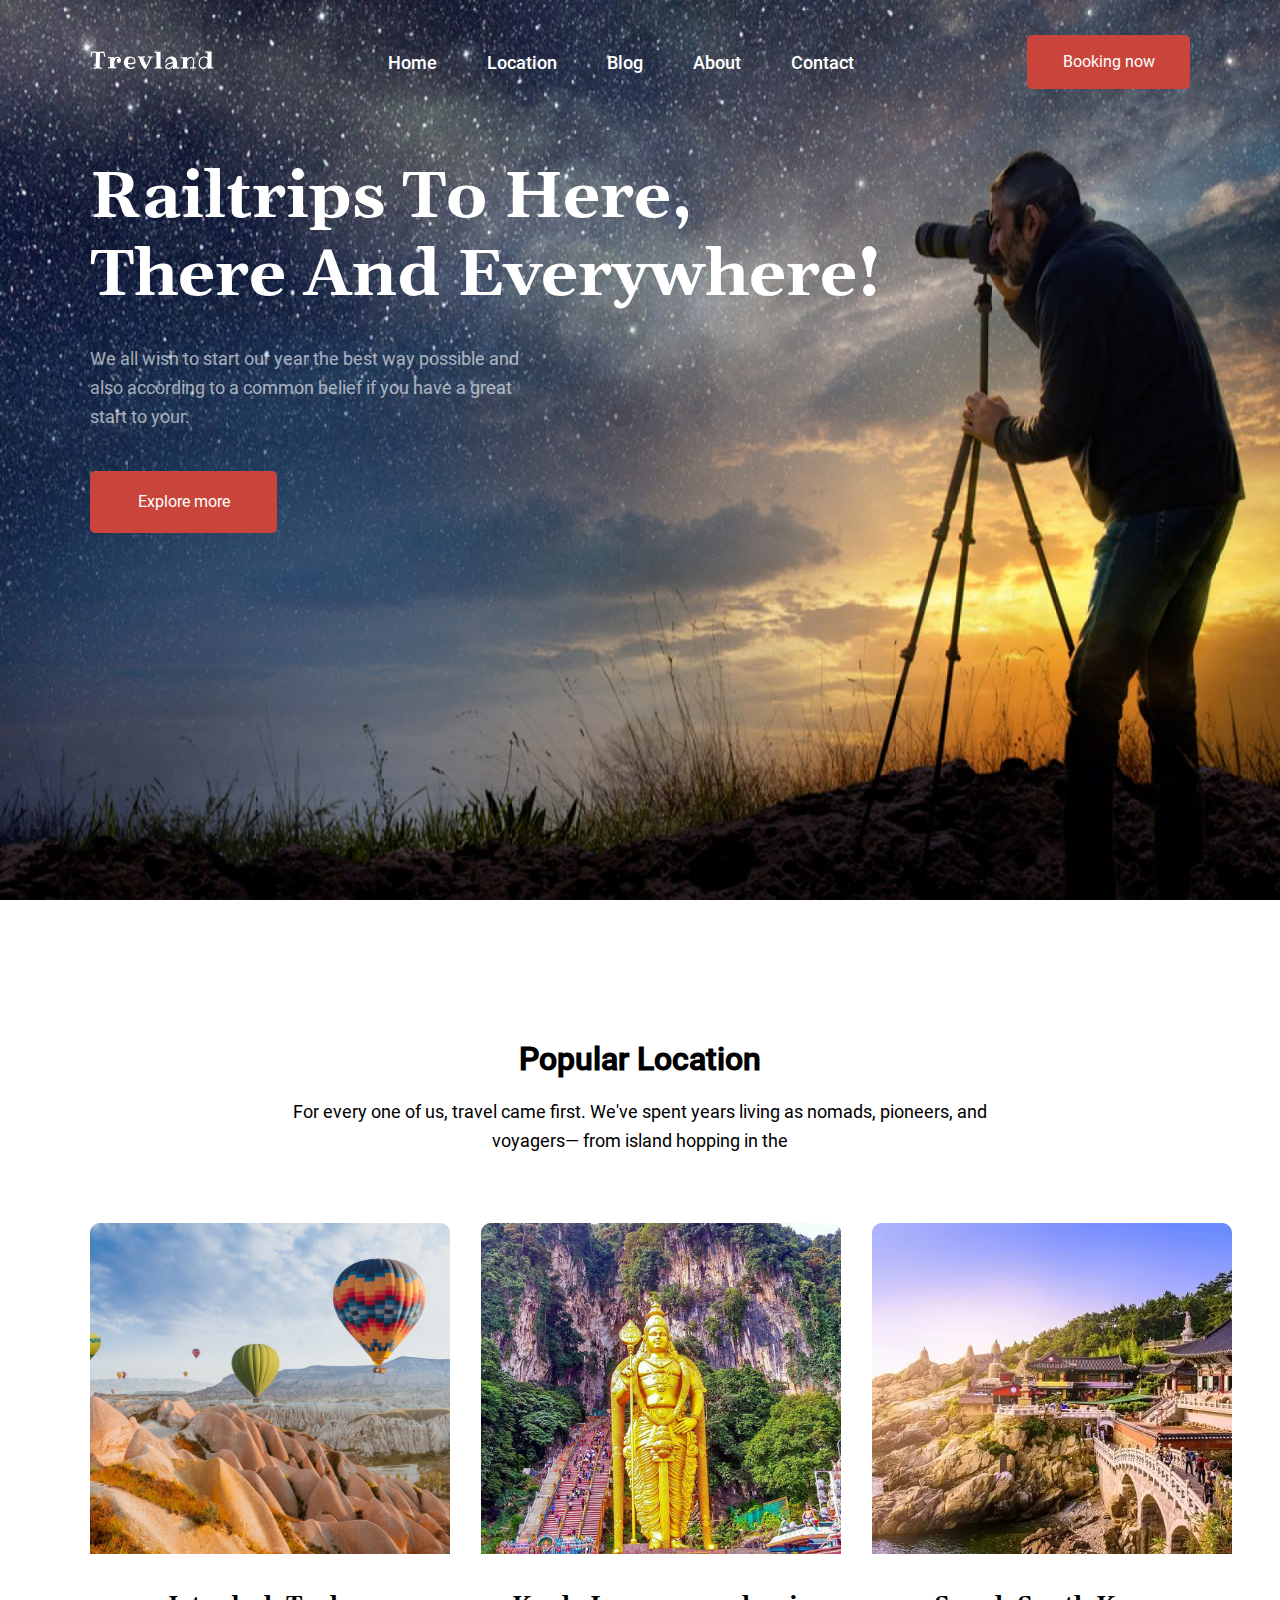
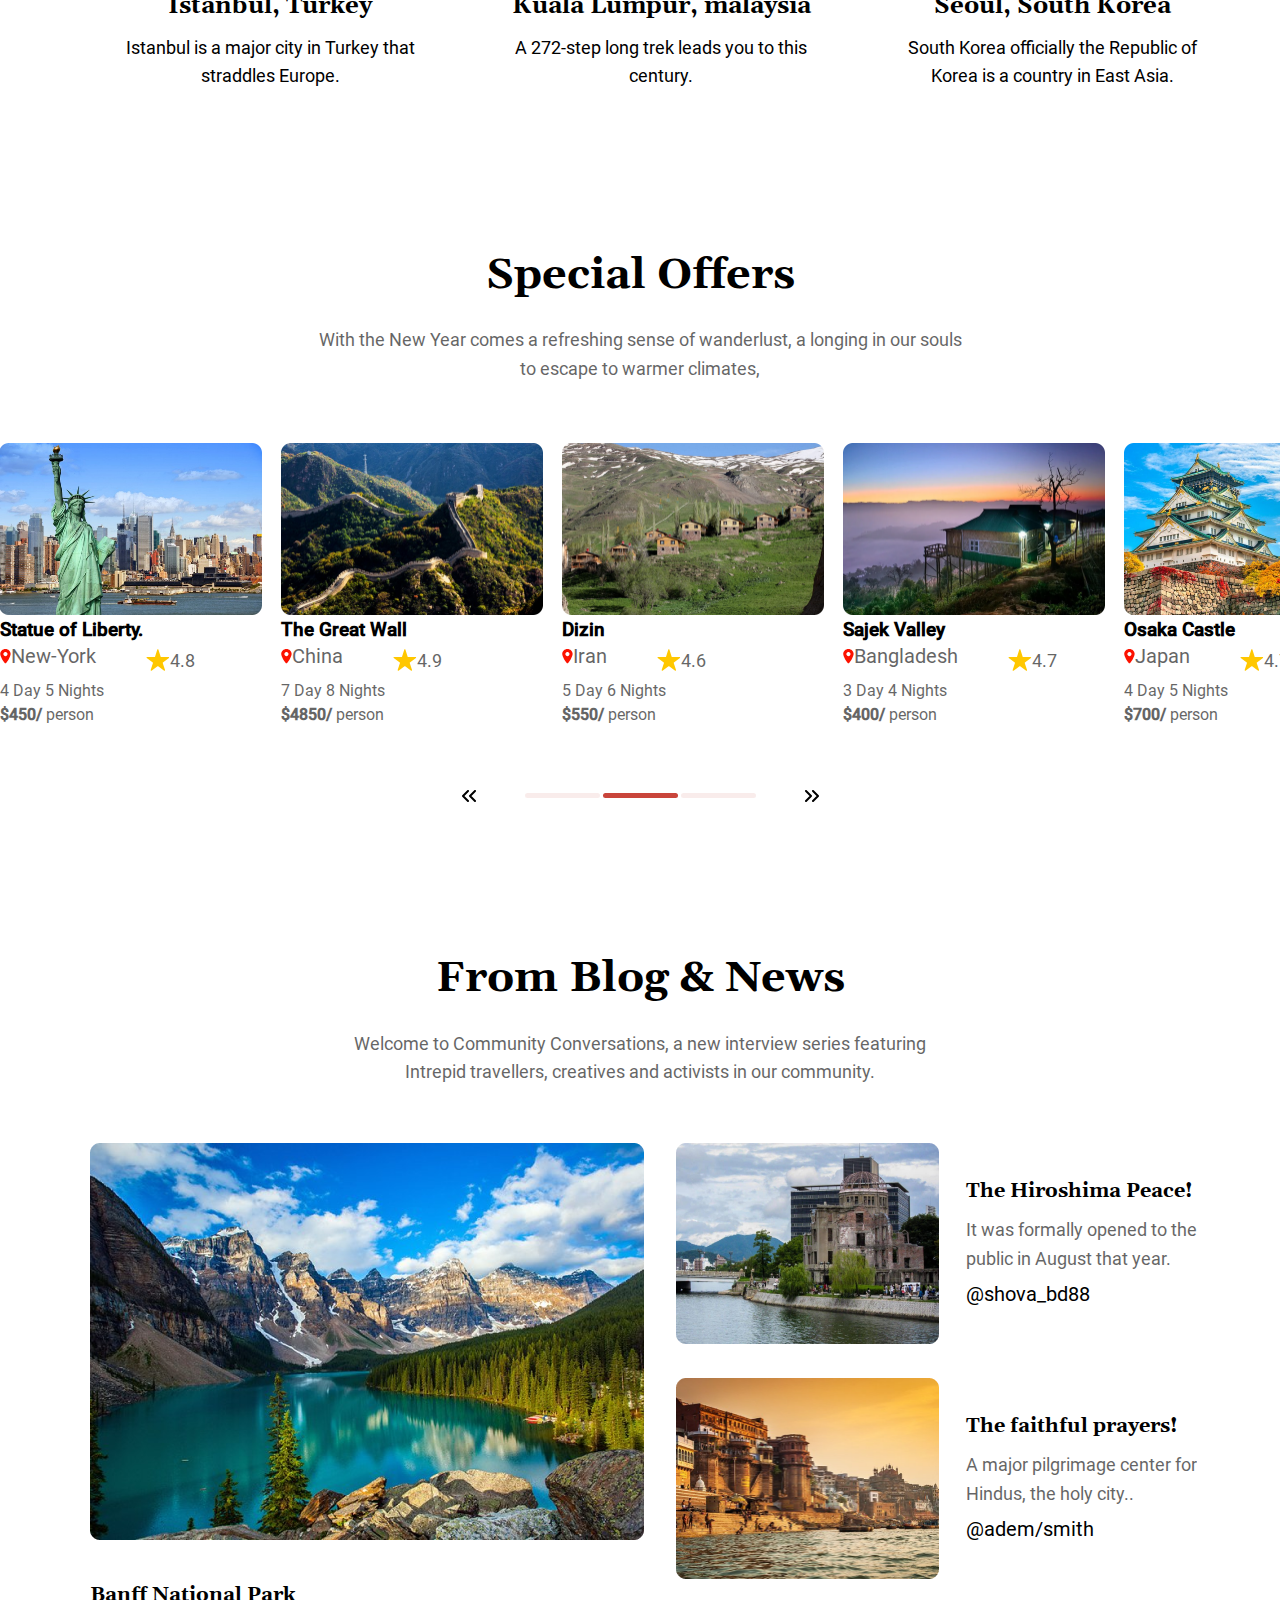
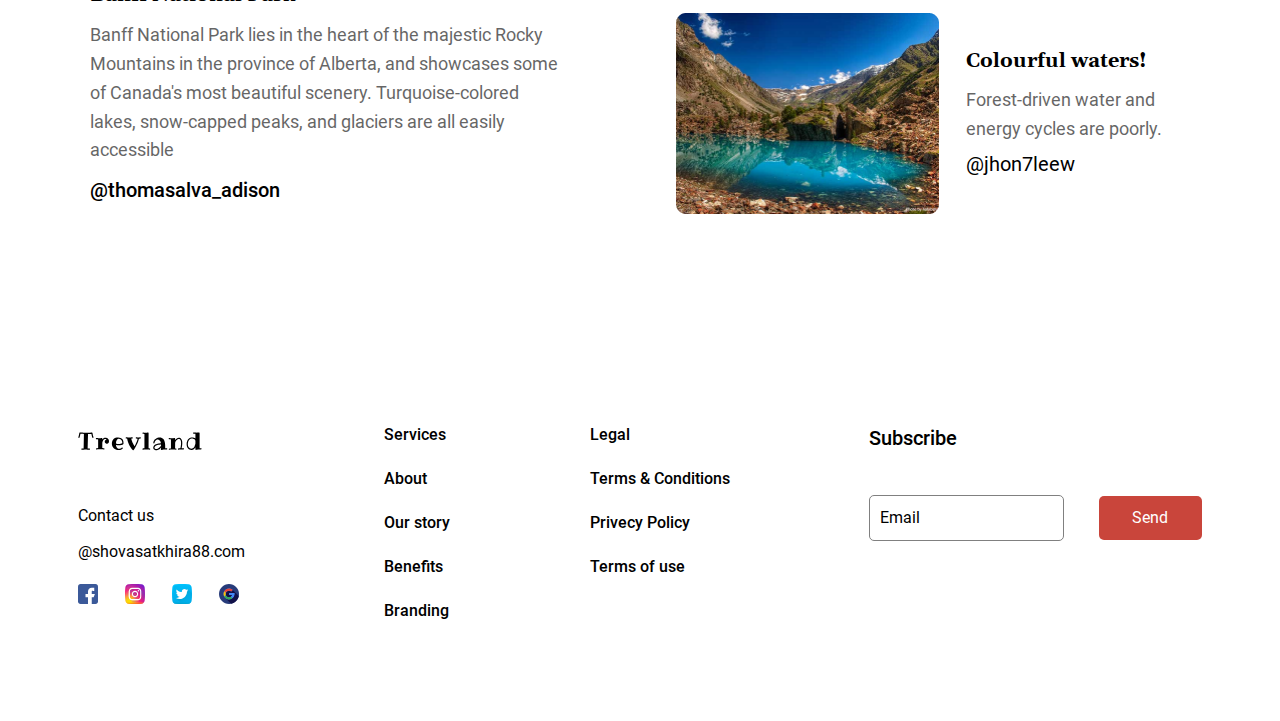
<file: index.html>
<!DOCTYPE html>
<html lang="en">
<head>
    <meta charset="UTF-8">
    <meta name="viewport" content="width=device-width, initial-scale=1.0">
    <link rel="stylesheet" href="./style/page-sytle.css">
    <link rel="stylesheet" href="hclttps://cdnjs.cloudflare.com/ajax/libs/font-awesome/6.5.2/css/all.min.css" integrity="sha512-SnH5WK+bZxgPHs44uWIX+LLJAJ9/2PkPKZ5QiAj6Ta86w+fsb2TkcmfRyVX3pBnMFcV7oQPJkl9QevSCWr3W6A==" crossorigin="anonymous" referrerpolicy="no-referrer" />
    <title>Trevland</title>
</head>
<body>
    <header class="site-header">
            <div class="container">
                <div class="header-top">
                    <a href="/">
                        <img src="./images/Trevland.svg" alt="site logo" width="124" height="36">
                    </a>
                    <nav class="header-novbar">
                        <ul class="nav-list">
                            <li class="nav-item">
                                <a class="nav-link" href="#">Home</a>
                            </li>
                            <li class="nav-item">
                                <a class="nav-link" href="#">Location</a>
                            </li>
                            <li class="nav-item">
                                <a class="nav-link" href="#">Blog</a>
                            </li>
                            <li class="nav-item">
                                <a class="nav-link" href="#">About</a>
                            </li>
                            <li class="nav-item">
                                <a class="nav-link" href="#">Contact</a>
                            </li>
                        </ul>
                    </nav>
                    <button class="header-booking_btb">
                        Booking now
                    </button>
                </div>
                <div class="header-content_wrapper">
                    <h1 class="content-title">
                        Railtrips To Here, There And Everywhere!
                    </h1>
                    <div class="header-content_text-wrapper">
                        <p class="content-text">
                            We all wish to start our year the best way possible and 
                            also according to a common belief if you have a great start to your.
                        </p>
                    </div>
                    <button class="content-more_btm">
                        Explore more
                    </button>
                </div>
            </div>
    </header>
    <main class="site-main">
        <section class="hero-section">
            <div class="container">
                <div class="section-content_wrapper">
                    <div class="hero-section_title">
                        <h1 class="section-title">
                            Popular Location
                        </h1>
                    </div>
                    <div class="hero-section_text">
                        <p class="section-text">
                             For every one of us, travel came first. We've spent years living as nomads, pioneers, 
                             and voyagers— from island hopping in the 
                        </p>
                    </div>
                </div>
              <div class="img">
                <div class="section-img">
                    <img src="./images/turkey.svg" alt="turkey" width="360" height="331">
                   <div class="section-img_text">
                    <div class="img-title">
                        <h1 class="title-img">
                            Istanbul, Turkey
                        </h1>
                    </div>
                    <div class="img-text">
                        <p class="text-img">
                            Istanbul is a major city in Turkey that
                             straddles Europe.                     
                        </p>
                    </div>
                   </div>
                </div>
                
                <div class="section-img">
                    <img src="./images/malaysia.svg" alt="malaysia" width="360" height="331">
                    <div class="section-img_text">
                        <div class="img-title">
                            <h1 class="title-img">
                                Kuala Lumpur, malaysia
                            </h1>
                        </div>
                        <div class="img-text">
                            <p class="text-img">
                                A 272-step long trek leads you to this century.                  
                            </p>
                        </div>
                    </div>
                </div>
                
                
                <div class="section-img">
                    <img src="./images/korea.svg" alt="malaysia" width="360" height="331">
                    <div class="section-img_text">
                        <div class="img-title">
                            <h1 class="title-img">
                                Seoul, South Korea
                            </h1>
                        </div>
                        <div class="img-text">
                            <p class="text-img">
                                South Korea officially the Republic of Korea is a country in East Asia.                  
                            </p>
                        </div>
                    </div>
                </div>
            </div>
              
            </div>
        </section>
        <section class="offers-section">
          <div class="container">
                <div class="offers-content-wrapper">
                            <h2 class="offers-title">
                                Special Offers
                            </h2>
                            <p class="offers-text">
                                With the New Year comes a refreshing sense of wanderlust, a longing in our souls
                                 to escape to warmer climates, 
                            </p>
                </div>
          </div>
          <ul class="offers-list">
                    <li class="offers-item">
                            <img src="./images/new-york.png" alt=" new york" width="262" height="172">
                            <h3 class="offers-list-title">
                                 Statue of Liberty.
                            </h3>
                            <div class="offers-list-social-wrapper">
                                <div class="location-wrapper">
                                    <img src="./images/location.svg" alt="location" width="10.86" height="15.2">
                                    <span class="offers-new-york-text">New-York</span>
                                </div>
                                <div class="star-wrapper">
                                    <img src="./images/star.svg" alt="star" width="24" height="24">
                                    <span class="star-text">4.8</span>
                                </div>
                            </div>
                            <p class="offers-list-text">4 Day 5 Nights</p>
                            <p class="offers-list-text"> <strong>$450/</strong> person</p>
                    </li>
                    <li class="offers-item">
                            <img src="./images/great-wall.png" alt=" great wall" width="262" height="172">
                            <h3 class="offers-list-title">
                                The Great Wall 
                            </h3>
                            <div class="offers-list-social-wrapper">
                                <div class="location-wrapper">
                                    <img src="./images/location.svg" alt="location" width="10.86" height="15.2">
                                    <span class="offers-new-york-text">China</span>
                                </div>
                                <div class="star-wrapper">
                                    <img src="./images/star.svg" alt="star" width="24" height="24">
                                    <span class="star-text">4.9</span>
                                </div>
                            </div>
                            <p class="offers-list-text">7 Day 8 Nights</p>
                            <p class="offers-list-text"> <strong>$4850/</strong> person</p>
                    </li>
                    <li class="offers-item">
                            <img src="./images/dizin.png" alt=" dizin" width="262" height="172">
                            <h3 class="offers-list-title">
                                Dizin
                            </h3>
                            <div class="offers-list-social-wrapper">
                                <div class="location-wrapper">
                                    <img src="./images/location.svg" alt="location" width="10.86" height="15.2">
                                    <span class="offers-new-york-text">Iran</span>
                                </div>
                                <div class="star-wrapper">
                                    <img src="./images/star.svg" alt="star" width="24" height="24">
                                    <span class="star-text">4.6</span>
                                </div>
                            </div>
                            <p class="offers-list-text">5 Day 6 Nights</p>
                            <p class="offers-list-text"> <strong>$550/</strong> person</p>
                    </li>
                    <li class="offers-item">
                            <img src="./images/sajek.png" alt=" sajek valey" width="262" height="172">
                            <h3 class="offers-list-title">
                                Sajek Valley
                            </h3>
                            <div class="offers-list-social-wrapper">
                                <div class="location-wrapper">
                                    <img src="./images/location.svg" alt="location" width="10.86" height="15.2">
                                    <span class="offers-new-york-text">Bangladesh</span>
                                </div>
                                <div class="star-wrapper">
                                    <img src="./images/star.svg" alt="star" width="24" height="24">
                                    <span class="star-text">4.7</span>
                                </div>
                            </div>
                            <p class="offers-list-text">3 Day 4 Nights</p>
                            <p class="offers-list-text"> <strong>$400/</strong> person</p>
                    </li>
                    <li class="offers-item">
                            <img src="./images/osaka.png" alt=" osako" width="262" height="172">
                            <h3 class="offers-list-title">
                                Osaka Castle
                            </h3>
                            <div class="offers-list-social-wrapper">
                                <div class="location-wrapper">
                                    <img src="./images/location.svg" alt="location" width="10.86" height="15.2">
                                    <span class="offers-new-york-text">Japan</span>
                                </div>
                                <div class="star-wrapper">
                                    <img src="./images/star.svg" alt="star" width="24" height="24">
                                    <span class="star-text">4.7</span>
                                </div>
                            </div>
                            <p class="offers-list-text">4 Day 5 Nights</p>
                            <p class="offers-list-text"> <strong>$700/</strong> person</p>
                    </li>

          </ul>
         <div class="line-bottom">
            <img src="./images/line-bottom.svg" alt="line-bottom">
         </div>
        </section>
        <section class="new-section">
            <div class="container">
                         <div class="news-content-wrapper">
                        <h2 class="news-content-title"> From Blog & News</h2>
                        <p class="news-content-text"> 
                            Welcome to Community Conversations, a new interview series featuring
                             Intrepid travellers, creatives and activists in our community.
                        </p>
                        </div>
                        <div class="news-content">
                            <div class="left-news-content">
                                <div class="content-img">
                                    <img src="./images/national-park.png" alt="park" width="554" height="397">

                                </div>
                                <div class="news-content-img-text">
                                    <h2 class="news-content-text-title">Banff National Park</h2>
                                    <p class="news-content-text-text">
                                        Banff National Park lies in the heart of the majestic Rocky Mountains in the province of Alberta, and showcases some of Canada's most beautiful scenery. Turquoise-colored lakes, snow-capped peaks, and glaciers are all easily accessible 
                                    </p>
                                </div>
                                <div class="content-text-bottom">
                                    <h3 class="text-bottom">@thomasalva_adison</h3>
                                </div>
                            </div>
                            <div class="right-news-content">
                                            <div class="hero-news-content">
                                                <div class="hero-content-img">
                                                    <img src="./images/hirosima.png" alt="hirosima" width="263" height="201">
                                                </div>
                                                <div class="hero-content-img-text">
                                                    <h4 class="head-title">
                                                        The Hiroshima Peace!
                                                    </h4>
                                                    <p class="head-title-text">
                                                        It was formally opened to the public in August that year.
                                                    </p>
                                                    <h5 class="author">
                                                        @shova_bd88
                                                    </h5>
                                                </div>
                                            </div>
                                            <div class="hero-news-content">
                                                <div class="hero-content-img">
                                                    <img src="./images/india.png" alt="india" width="263" height="201">
                                                </div>
                                                <div class="hero-content-img-text">
                                                    <h4 class="head-title">
                                                        The faithful prayers!
                                                    </h4>
                                                    <p class="head-title-text">
                                                        A major pilgrimage center for Hindus, the holy city..
                                                    </p>
                                                    <h5 class="author">
                                                        @adem/smith
                                                    </h5>
                                                </div>
                                            </div>
                                            <div class="hero-news-content">
                                                <div class="hero-content-img">
                                                    <img src="./images/pakistan.png" alt="pakistan" width="263" height="201">
                                                </div>
                                                <div class="hero-content-img-text">
                                                    <h4 class="head-title">
                                                        Colourful waters!
                                                    </h4>
                                                    <p class="head-title-text">
                                                        Forest-driven water and energy cycles are poorly.
                                                    </p>
                                                    <h5 class="author">
                                                        @jhon7leew
                                                    </h5>
                                                </div>
                                            </div>

                            </div>
                        </div>
            </div>
        </section>
    </main>
    <footer class       <div class="container">
                <div class="footer-content-wrapper">
                                 <ul class="trevland-footer">
                                        <li class="img-trevland">
                                            <img src="./images/trevland 2.svg" alt="Trevland" width="124" height="36">
                                        </li>
                                        <li class="contact-us"> Contact us</li>
                                        <li class="footer-author">@shovasatkhira88.com</li>
                                        <li class="footer-logo">
                                            <img src="./images/logo.svg" alt="logo" width="161" height="20">
                                        </li>
                                 </ul>
                                 <ul class="footer-content">
                                        <li class="footer-content-list">Services</li>
                                        <li class="footer-content-list">About</li>
                                        <li class="footer-content-list">Our story</li>
                                        <li class="footer-content-list">Benefits</li>
                                        <li class="footer-content-list">Branding</li>
                                 </ul>
                                 <ul class="footer-content-second">
                                    <li class="footer-content-list">Legal</li>
                                    <li class="footer-content-list">Terms & Conditions</li>
                                    <li class="footer-content-list">Privecy Policy</li>
                                    <li class="footer-content-list">Terms of use</li>
                                 </ul>

                                 <div class="footer-content-subscribe">
                                    <h2 class="subscribe">Subscribe</h2>
                                    <div class="footer-content-button">
                                        <div class="email">
                                            <p class="email-text">Email</p>
                                        </div>
                                        <div class="footer-end-button">
                                            <button class="end-button">Send</button>
                                        </div>
                                    </div>
                                 </div>
                            
                </div>
       </div>
    </footer>
</body>
</html>
</file>
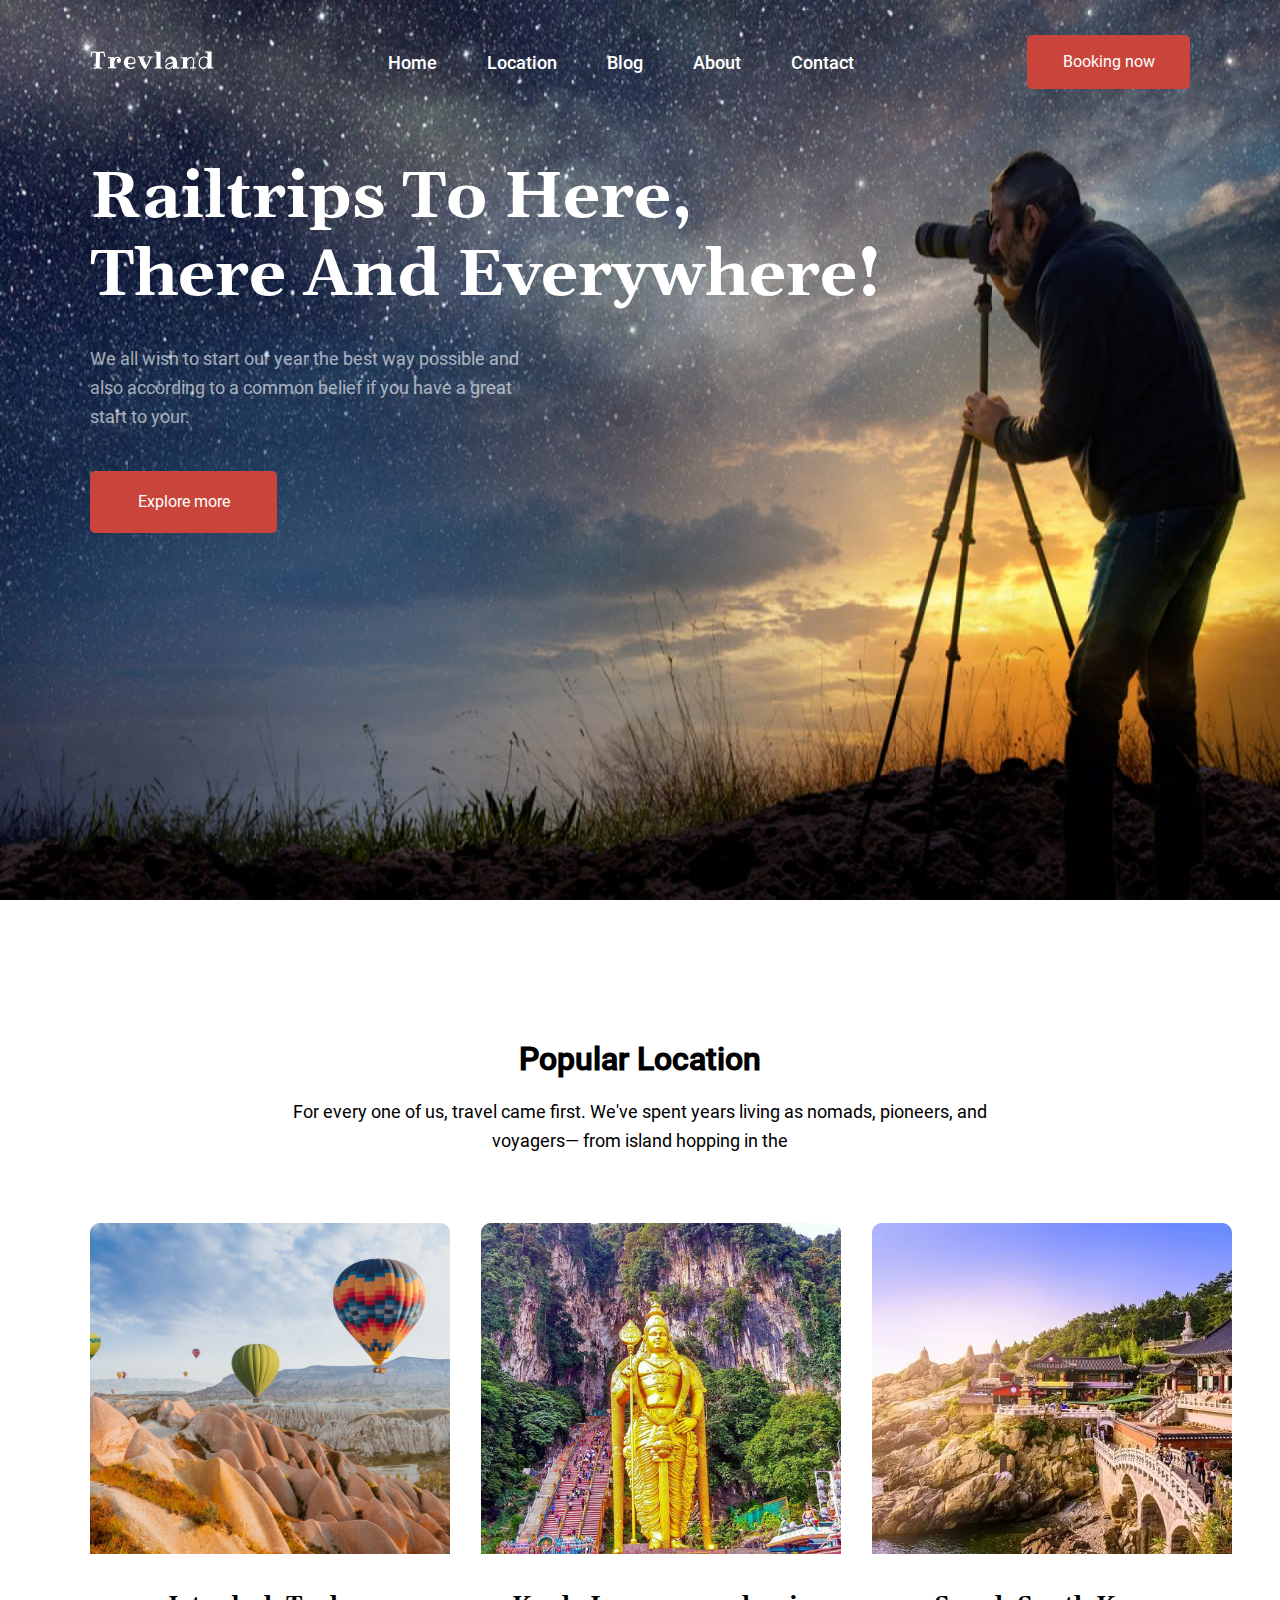
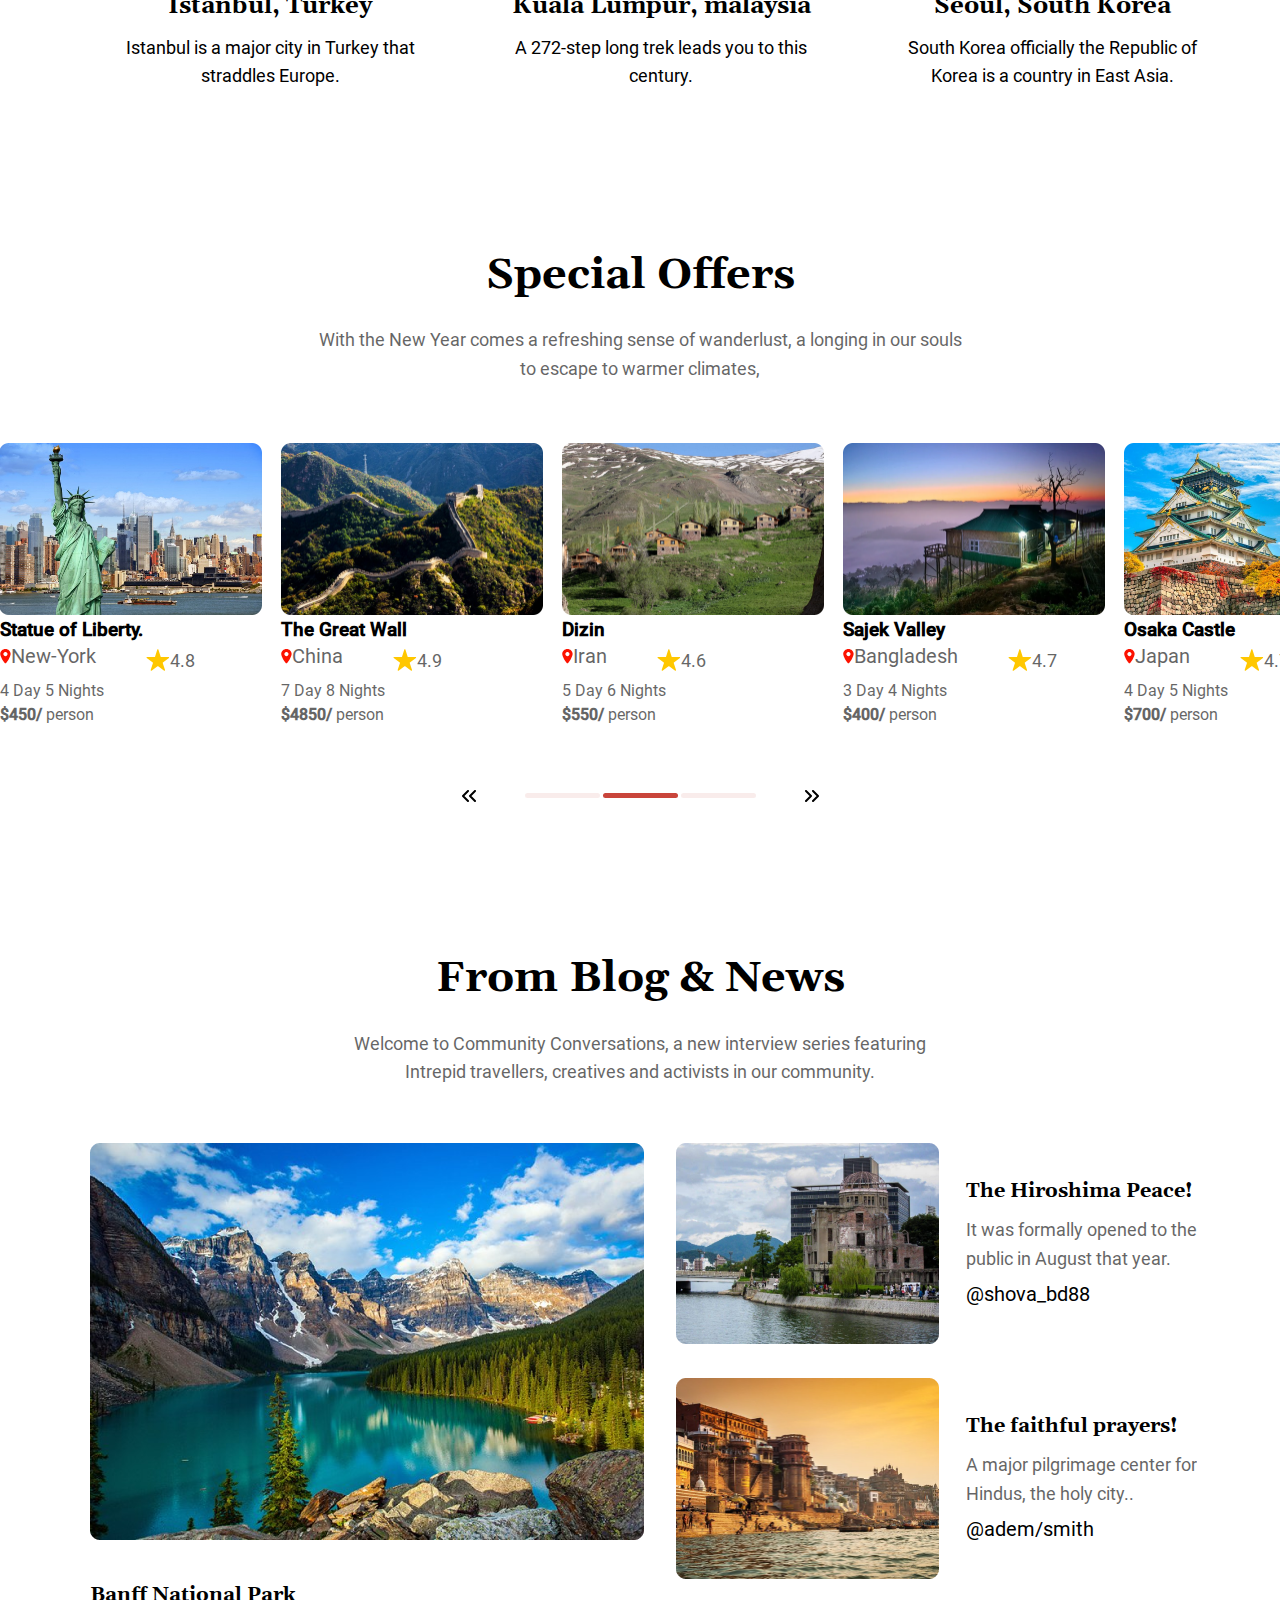
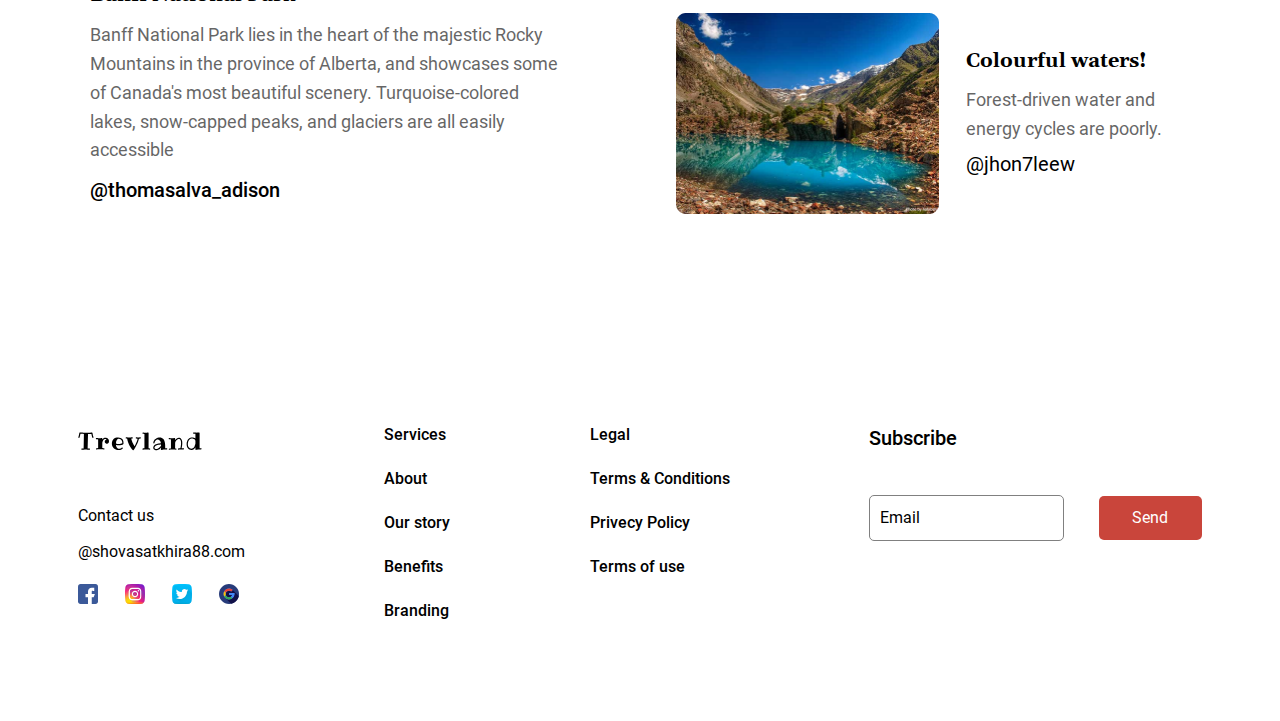
<file: page.html>
<!DOCTYPE html>
<html lang="en">
<head>
    <meta charset="UTF-8">
    <meta name="viewport" content="width=device-width, initial-scale=1.0">
    <link rel="stylesheet" href="./style/page-sytle.css">
    <link rel="stylesheet" href="https://cdnjs.cloudflare.com/ajax/libs/font-awesome/6.5.2/css/all.min.css" integrity="sha512-SnH5WK+bZxgPHs44uWIX+LLJAJ9/2PkPKZ5QiAj6Ta86w+fsb2TkcmfRyVX3pBnMFcV7oQPJkl9QevSCWr3W6A==" crossorigin="anonymous" referrerpolicy="no-referrer" />
    <title>Trevland</title>
</head>
<body>
    <header class="site-header">
            <div class="container">
                <div class="header-top">
                    <a href="/">
                        <img src="./images/Trevland.svg" alt="site logo" width="124" height="36">
                    </a>
                    <nav class="header-novbar">
                        <ul class="nav-list">
                            <li class="nav-item">
                                <a class="nav-link" href="#">Home</a>
                            </li>
                            <li class="nav-item">
                                <a class="nav-link" href="#">Location</a>
                            </li>
                            <li class="nav-item">
                                <a class="nav-link" href="#">Blog</a>
                            </li>
                            <li class="nav-item">
                                <a class="nav-link" href="#">About</a>
                            </li>
                            <li class="nav-item">
                                <a class="nav-link" href="#">Contact</a>
                            </li>
                        </ul>
                    </nav>
                    <button class="header-booking_btb">
                        Booking now
                    </button>
                </div>
                <div class="header-content_wrapper">
                    <h1 class="content-title">
                        Railtrips To Here, There And Everywhere!
                    </h1>
                    <div class="header-content_text-wrapper">
                        <p class="content-text">
                            We all wish to start our year the best way possible and 
                            also according to a common belief if you have a great start to your.
                        </p>
                    </div>
                    <button class="content-more_btm">
                        Explore more
                    </button>
                </div>
            </div>
    </header>
    <main class="site-main">
        <section class="hero-section">
            <div class="container">
                <div class="section-content_wrapper">
                    <div class="hero-section_title">
                        <h1 class="section-title">
                            Popular Location
                        </h1>
                    </div>
                    <div class="hero-section_text">
                        <p class="section-text">
                             For every one of us, travel came first. We've spent years living as nomads, pioneers, 
                             and voyagers— from island hopping in the 
                        </p>
                    </div>
                </div>
              <div class="img">
                <div class="section-img">
                    <img src="./images/turkey.svg" alt="turkey" width="360" height="331">
                   <div class="section-img_text">
                    <div class="img-title">
                        <h1 class="title-img">
                            Istanbul, Turkey
                        </h1>
                    </div>
                    <div class="img-text">
                        <p class="text-img">
                            Istanbul is a major city in Turkey that
                             straddles Europe.                     
                        </p>
                    </div>
                   </div>
                </div>
                
                <div class="section-img">
                    <img src="./images/malaysia.svg" alt="malaysia" width="360" height="331">
                    <div class="section-img_text">
                        <div class="img-title">
                            <h1 class="title-img">
                                Kuala Lumpur, malaysia
                            </h1>
                        </div>
                        <div class="img-text">
                            <p class="text-img">
                                A 272-step long trek leads you to this century.                  
                            </p>
                        </div>
                    </div>
                </div>
                
                
                <div class="section-img">
                    <img src="./images/korea.svg" alt="malaysia" width="360" height="331">
                    <div class="section-img_text">
                        <div class="img-title">
                            <h1 class="title-img">
                                Seoul, South Korea
                            </h1>
                        </div>
                        <div class="img-text">
                            <p class="text-img">
                                South Korea officially the Republic of Korea is a country in East Asia.                  
                            </p>
                        </div>
                    </div>
                </div>
            </div>
              
            </div>
        </section>
        <section class="offers-section">
          <div class="container">
                <div class="offers-content-wrapper">
                            <h2 class="offers-title">
                                Special Offers
                            </h2>
                            <p class="offers-text">
                                With the New Year comes a refreshing sense of wanderlust, a longing in our souls
                                 to escape to warmer climates, 
                            </p>
                </div>
          </div>
          <ul class="offers-list">
                    <li class="offers-item">
                            <img src="./images/new-york.png" alt=" new york" width="262" height="172">
                            <h3 class="offers-list-title">
                                 Statue of Liberty.
                            </h3>
                            <div class="offers-list-social-wrapper">
                                <div class="location-wrapper">
                                    <img src="./images/location.svg" alt="location" width="10.86" height="15.2">
                                    <span class="offers-new-york-text">New-York</span>
                                </div>
                                <div class="star-wrapper">
                                    <img src="./images/star.svg" alt="star" width="24" height="24">
                                    <span class="star-text">4.8</span>
                                </div>
                            </div>
                            <p class="offers-list-text">4 Day 5 Nights</p>
                            <p class="offers-list-text"> <strong>$450/</strong> person</p>
                    </li>
                    <li class="offers-item">
                            <img src="./images/great-wall.png" alt=" great wall" width="262" height="172">
                            <h3 class="offers-list-title">
                                The Great Wall 
                            </h3>
                            <div class="offers-list-social-wrapper">
                                <div class="location-wrapper">
                                    <img src="./images/location.svg" alt="location" width="10.86" height="15.2">
                                    <span class="offers-new-york-text">China</span>
                                </div>
                                <div class="star-wrapper">
                                    <img src="./images/star.svg" alt="star" width="24" height="24">
                                    <span class="star-text">4.9</span>
                                </div>
                            </div>
                            <p class="offers-list-text">7 Day 8 Nights</p>
                            <p class="offers-list-text"> <strong>$4850/</strong> person</p>
                    </li>
                    <li class="offers-item">
                            <img src="./images/dizin.png" alt=" dizin" width="262" height="172">
                            <h3 class="offers-list-title">
                                Dizin
                            </h3>
                            <div class="offers-list-social-wrapper">
                                <div class="location-wrapper">
                                    <img src="./images/location.svg" alt="location" width="10.86" height="15.2">
                                    <span class="offers-new-york-text">Iran</span>
                                </div>
                                <div class="star-wrapper">
                                    <img src="./images/star.svg" alt="star" width="24" height="24">
                                    <span class="star-text">4.6</span>
                                </div>
                            </div>
                            <p class="offers-list-text">5 Day 6 Nights</p>
                            <p class="offers-list-text"> <strong>$550/</strong> person</p>
                    </li>
                    <li class="offers-item">
                            <img src="./images/sajek.png" alt=" sajek valey" width="262" height="172">
                            <h3 class="offers-list-title">
                                Sajek Valley
                            </h3>
                            <div class="offers-list-social-wrapper">
                                <div class="location-wrapper">
                                    <img src="./images/location.svg" alt="location" width="10.86" height="15.2">
                                    <span class="offers-new-york-text">Bangladesh</span>
                                </div>
                                <div class="star-wrapper">
                                    <img src="./images/star.svg" alt="star" width="24" height="24">
                                    <span class="star-text">4.7</span>
                                </div>
                            </div>
                            <p class="offers-list-text">3 Day 4 Nights</p>
                            <p class="offers-list-text"> <strong>$400/</strong> person</p>
                    </li>
                    <li class="offers-item">
                            <img src="./images/osaka.png" alt=" osako" width="262" height="172">
                            <h3 class="offers-list-title">
                                Osaka Castle
                            </h3>
                            <div class="offers-list-social-wrapper">
                                <div class="location-wrapper">
                                    <img src="./images/location.svg" alt="location" width="10.86" height="15.2">
                                    <span class="offers-new-york-text">Japan</span>
                                </div>
                                <div class="star-wrapper">
                                    <img src="./images/star.svg" alt="star" width="24" height="24">
                                    <span class="star-text">4.7</span>
                                </div>
                            </div>
                            <p class="offers-list-text">4 Day 5 Nights</p>
                            <p class="offers-list-text"> <strong>$700/</strong> person</p>
                    </li>

          </ul>
         <div class="line-bottom">
            <img src="./images/line-bottom.svg" alt="line-bottom">
         </div>
        </section>
        <section class="new-section">
            <div class="container">
                         <div class="news-content-wrapper">
                        <h2 class="news-content-title"> From Blog & News</h2>
                        <p class="news-content-text"> 
                            Welcome to Community Conversations, a new interview series featuring
                             Intrepid travellers, creatives and activists in our community.
                        </p>
                        </div>
                        <div class="news-content">
                            <div class="left-news-content">
                                <div class="content-img">
                                    <img src="./images/national-park.png" alt="park" width="554" height="397">

                                </div>
                                <div class="news-content-img-text">
                                    <h2 class="news-content-text-title">Banff National Park</h2>
                                    <p class="news-content-text-text">
                                        Banff National Park lies in the heart of the majestic Rocky Mountains in the province of Alberta, and showcases some of Canada's most beautiful scenery. Turquoise-colored lakes, snow-capped peaks, and glaciers are all easily accessible 
                                    </p>
                                </div>
                                <div class="content-text-bottom">
                                    <h3 class="text-bottom">@thomasalva_adison</h3>
                                </div>
                            </div>
                            <div class="right-news-content">
                                            <div class="hero-news-content">
                                                <div class="hero-content-img">
                                                    <img src="./images/hirosima.png" alt="hirosima" width="263" height="201">
                                                </div>
                                                <div class="hero-content-img-text">
                                                    <h4 class="head-title">
                                                        The Hiroshima Peace!
                                                    </h4>
                                                    <p class="head-title-text">
                                                        It was formally opened to the public in August that year.
                                                    </p>
                                                    <h5 class="author">
                                                        @shova_bd88
                                                    </h5>
                                                </div>
                                            </div>
                                            <div class="hero-news-content">
                                                <div class="hero-content-img">
                                                    <img src="./images/india.png" alt="india" width="263" height="201">
                                                </div>
                                                <div class="hero-content-img-text">
                                                    <h4 class="head-title">
                                                        The faithful prayers!
                                                    </h4>
                                                    <p class="head-title-text">
                                                        A major pilgrimage center for Hindus, the holy city..
                                                    </p>
                                                    <h5 class="author">
                                                        @adem/smith
                                                    </h5>
                                                </div>
                                            </div>
                                            <div class="hero-news-content">
                                                <div class="hero-content-img">
                                                    <img src="./images/pakistan.png" alt="pakistan" width="263" height="201">
                                                </div>
                                                <div class="hero-content-img-text">
                                                    <h4 class="head-title">
                                                        Colourful waters!
                                                    </h4>
                                                    <p class="head-title-text">
                                                        Forest-driven water and energy cycles are poorly.
                                                    </p>
                                                    <h5 class="author">
                                                        @jhon7leew
                                                    </h5>
                                                </div>
                                            </div>

                            </div>
                        </div>
            </div>
        </section>
    </main>
    <footer class       <div class="container">
                <div class="footer-content-wrapper">
                                 <ul class="trevland-footer">
                                        <li class="img-trevland">
                                            <img src="./images/trevland 2.svg" alt="Trevland" width="124" height="36">
                                        </li>
                                        <li class="contact-us"> Contact us</li>
                                        <li class="footer-author">@shovasatkhira88.com</li>
                                        <li class="footer-logo">
                                            <img src="./images/logo.svg" alt="logo" width="161" height="20">
                                        </li>
                                 </ul>
                                 <ul class="footer-content">
                                        <li class="footer-content-list">Services</li>
                                        <li class="footer-content-list">About</li>
                                        <li class="footer-content-list">Our story</li>
                                        <li class="footer-content-list">Benefits</li>
                                        <li class="footer-content-list">Branding</li>
                                 </ul>
                                 <ul class="footer-content-second">
                                    <li class="footer-content-list">Legal</li>
                                    <li class="footer-content-list">Terms & Conditions</li>
                                    <li class="footer-content-list">Privecy Policy</li>
                                    <li class="footer-content-list">Terms of use</li>
                                 </ul>

                                 <div class="footer-content-subscribe">
                                    <h2 class="subscribe">Subscribe</h2>
                                    <div class="footer-content-button">
                                        <div class="email">
                                            <p class="email-text">Email</p>
                                        </div>
                                        <div class="footer-end-button">
                                            <button class="end-button">Send</button>
                                        </div>
                                    </div>
                                 </div>
                            
                </div>
       </div>
    </footer>
</body>
</html>
</file>
<file: style/page-sytle.css>
*{
    margin: 0;
    padding: 0;
    box-sizing: border-box;
    list-style: none;
    text-decoration: none;
}
@font-face {
    font-family: 'Gelasio';
    src: url('../fonts/Gelasio/Gelasio-Bold.woff2') format('woff2'),
        url('../fonts/Gelasio/Gelasio-Medium.woff') format('woff');
    font-weight: 500;
    font-style: normal;
    font-display: swap;
}
@font-face {
    font-family: 'Gelasio';
    src: url('../fonts/Gelasio/Gelasio-BoldItalic.woff2') format('woff2'),
        url('../fonts/Gelasio/Gelasio-BoldItalic.woff') format('woff');
    font-weight: bold;
    font-style: italic;
    font-display: swap;
}
@font-face {
    font-family: 'Roboto';
    src: url('../fonts/roboto/Roboto-Regular.woff2') format('woff2'),
        url('../fonts/roboto/Roboto-Regular.woff') format('woff');
    font-weight: normal;
    font-style: normal;
    font-display: swap;
}
@font-face {
    font-family: 'Roboto';
    src: url('../fonts/roboto/Roboto-Medium.woff2') format('woff2'),
        url('../fonts/roboto/Roboto-Medium.woff') format('woff');
    font-weight: 500;
    font-style: normal;
    font-display: swap;
}

.container {
    width: 1140px;
    margin: 0 auto;
    padding: 0px 20px;
}
body{
    font-family: "Gelasio", serif;
    font-family: "Roboto", sans-serif;
}


.site-header {
    padding: 35px 0 244px 0;
    background-image: url(../images/header-bg.jpg);
    background-repeat: no-repeat;
    background-size: 100% 100vh;
    height: 100vh;
}

.header-top {
    display: flex;
    align-items: center;
    justify-content: space-between;
}

.nav-list {
    display: flex;
    align-items: center;
    gap: 50px;
}

.nav-link {
    color: rgb(255, 255, 255);
font-family: Roboto;
font-size: 18px;
font-weight: 500;
line-height: 150%;
letter-spacing: 0%;
transition: all 0.3s linear;
}
.nav-link:hover{
    color: rgb(201, 69, 59);
}

.header-booking_btb {
    width: 163px;
    padding: 14px 0;
    border-radius: 5px;
    background-color:rgb(201, 69, 59) ;
    color: rgb(255, 255, 255);
    font-family: Roboto;
    font-size: 16px;
    font-weight: 400;
    line-height: 150%;
    letter-spacing: 0%;
    border: 1px solid transparent;
    cursor: pointer;
    transition: all 0.3s linear;
}
.header-booking_btb:hover{
    background-color: white;
    color: rgb(201, 69, 59);
    border: 1px solid rgb(201, 69, 59);
}


.header-content_wrapper {
    width: 804px;
    padding-top: 70px;
}


.content-title {
    margin-bottom: 30px;
    color: rgb(255, 255, 255);
    font-size: 65px;
    line-height: 120%;
    letter-spacing: 0%;
    font-family: "Gelasio";
}

.header-content_text-wrapper{
    width: 458px;
}
.content-text {
    margin-bottom: 40px;
    color: rgb(255, 255, 255);
    font-size: 18px;
    line-height: 160%;
    letter-spacing: 0%;
    opacity: 60%;
}
.content-more_btm {
    padding: 18px 0;
    width: 187px;
    border-radius: 5px;
    background-color:rgb(201, 69, 59) ;
    color: rgb(255, 255, 255);
    font-family: Roboto;
    font-size: 16px;
    font-weight: 400;
    line-height: 150%;
    letter-spacing: 0%;
    border: 1px solid transparent;
    cursor: pointer;
    transition: all 0.3s linear;
}
.content-more_btm:hover{
    background-color: white;
    color: rgb(201, 69, 59);
    border: 1px solid rgb(201, 69, 59);
}

                    /* main */


.img{
    width: 100%;
    display: flex;
    align-items: center;
    gap: 31px;
}
.section-content_wrapper{
    display: flex;
    justify-content: center;
    align-items: center;
    flex-wrap: wrap;
    gap: 20px;
    margin-top: 140px;
    text-align: center;
}      

.hero-section_title{
    width: 346px;
}
.section_-title{
    color: rgb(0, 0, 0);
    font-family: Gelasio;
    font-size: 43px;
    line-height: 140%;
    letter-spacing: 0%;
}
.hero-section_text{
    width: 735px;
    display: flex;
}

.section-text{
    color: rgb(0, 0, 0);
    font-family: Roboto;
    font-size: 18px;
    line-height: 160%;
    letter-spacing: 0%;
    margin-bottom: 50px;
}
.section-img{
    width: 360px;
    height: 500px;
    display: flex;
    align-items: center;
    justify-content: center;
    flex-wrap: wrap;
}
.section-img_text{
    width: 306px;
    height: 101px;
    text-align: center;
}

.title-img{
    color: rgb(0, 0, 0);
    font-family: Gelasio;
    font-size: 24px;
    font-weight: 500;
    line-height: 150%;
    letter-spacing: 0%;
    margin-bottom: 10px;
}
.text-img{
    color: rgb(0, 0, 0);
    font-family: Roboto;
    font-size: 18px;
    font-weight: 400;
    line-height: 160%;
    letter-spacing: 0%;
    margin-bottom: 33px;
}




                /* offers-section */




.offers-content-wrapper {
    width: 656px;
    margin: 0 auto;
    margin-top: 140px;
    text-align: center;
}

.offers-list{
    display: flex;
    gap: 19px;
}
.offers-item:hover{
    box-shadow: 1px 3px 3px 3px rgb(196, 218, 193);
    border-radius: 10px;
    cursor: pointer;
}

.offers-title {
    margin-bottom: 20px;
    color: rgb(0, 0, 0);
    font-family: 'Gelasio';
    font-size: 43px;
    font-weight: 500;
    line-height: 140%;
    letter-spacing: 0%;
}

.offers-text {
    color: rgb(0, 0, 0);
    font-size: 18px;
    font-weight: 400;
    line-height: 160%;
    letter-spacing: 0%;
    opacity: 0.6;
    margin-bottom: 60px;
}



.offers-list-social-wrapper {
    display: flex;
    align-items: center;
    gap: 50px;
}
.location-wrapper{
    display: flex;
    align-items: center;
    margin-bottom: 8px;
}

.offers-new-york-text {
    color: rgb(0, 0, 0);
    font-family: Roboto;
    font-size: 20px;
    font-weight: 400;
    line-height: 150%;
    letter-spacing: 0%;
    opacity: 0.6;

}
.star-wrapper {
    display: flex;
    align-items: center;
}
.star-text {
    color: rgb(0, 0, 0);
    font-family: Roboto;
    font-size: 18px;
    font-weight: 400;
    line-height: 150%;
    letter-spacing: 0%;
    opacity: 0.6;
}
.offers-list-text{
    color: rgb(0, 0, 0);
    font-family: Roboto;
    font-size: 16px;
    font-weight: 400;
    line-height: 150%;
    letter-spacing: 0%;
    opacity: 0.6;
}

.offers-list-text +.offers-list-text{
    margin-bottom: 60px;
}

.line-bottom{
    display: block;
    text-align: center;
    margin-bottom: 143px;
}


                /* news section */


.news-content-wrapper{
    width: 581px;
    margin: 0 auto;
    margin-bottom: 56px;
    text-align: center;
}           

.news-content-title{
    color: rgb(0, 0, 0);
    font-family: Gelasio;
    font-size: 43px;
    font-weight: 500;
    line-height: 140%;
    letter-spacing: 0%;
    margin-bottom: 20px;
}

.news-content-text{
    color: rgb(0, 0, 0);
    font-family: Roboto;
    font-size: 18px;
    font-weight: 400;
    line-height: 160%;
    letter-spacing: 0%;
    opacity: 0.6;
}


.news-content{
    display: flex;
    gap: 32px;
}

.left-news-content:hover{
    box-shadow: 1px 3px 3px 3px rgb(196, 218, 193);
    border-radius: 10px;
    cursor: pointer;
}

.news-content-img-text{
    width: 470px;
    margin-top: 35px ;
}

.news-content-text-title{
    color: rgb(0, 0, 0);
    font-family: Gelasio;
    font-size: 20px;
    font-weight: 500;
    line-height: 160%;
    letter-spacing: 0%;
    margin-bottom: 10px;
}

.news-content-text-text{
    margin-bottom: 10px;
    opacity: 0.6;
    color: rgb(0, 0, 0);
    font-family: Roboto;
    font-size: 18px;
    font-weight: 400;
    line-height: 160%;
    letter-spacing: 0%;
}

.text-bottom{
    color: rgb(0, 0, 0);
    font-family: Roboto;
    font-size: 20px;
    font-weight: 500;
    line-height: 150%;
    letter-spacing: 0%;
    margin-bottom: 140px;
}


.hero-news-content {
    display: flex;
    gap: 27px;
    margin-bottom: 30px;
}
.hero-news-content:hover {
    box-shadow: 1px 3px 3px 3px rgb(196, 218, 193);
    border-radius: 10px;
    cursor: pointer;
}
.hero-content-img-text {
    margin-top: 33px;
}
.head-title {
    width: 243px;
    margin-bottom: 10px;
    color: rgb(0, 0, 0);
    font-family: Gelasio;
    font-size: 20px;
    font-weight: 500;
    line-height: 150%;
    letter-spacing: 0%;
}
.head-title-text {
    margin-bottom: 5px;
    color: rgb(0, 0, 0);
    font-family: Roboto;
    font-size: 18px;
    font-weight: 400;
    line-height: 160%;
    letter-spacing: 0%;
    opacity: 0.6;
}
.author {
    color: rgb(0, 0, 0);
    font-family: Roboto;
    font-size: 20px;
    font-weight: 400;
    line-height: 150%;
    letter-spacing: 0%;
}



                /* footer */
.site-footer{
    width: 100%;
    height: 348px;
    background-color:#F6FBFB;
}              
                
.footer-content-wrapper{
    display: flex;
    justify-content: space-between;
    padding: 78px;
}


.img-trevland {
    margin-bottom: 40px;
}
.contact-us {
    margin-bottom: 10px;
    color: rgb(0, 0, 0);
    font-family: Roboto;
    font-size: 16px;
    font-weight: 400;
    line-height: 160%;
    letter-spacing: 6%;
}
.footer-author {
    margin-bottom: 20px;
    color: rgb(0, 0, 0);
    font-family: Roboto;
    font-size: 16px;
    font-weight: 400;
    line-height: 160%;
    letter-spacing: 6%;
}

.footer-content-list{
    margin-bottom: 20px;
    color: rgb(0, 0, 0);
    font-family: Roboto;
    font-size: 16px;
    font-weight: 500;
    line-height: 150%;
    letter-spacing: 6%;
}


.subscribe{
    margin-bottom: 42px;
    color: rgb(0, 0, 0);
    font-family: Roboto;
    font-size: 20px;
    font-weight: 500;
    line-height: 150%;
    letter-spacing: 6%;
}


.footer-content-button {
    display: flex;
    align-items: center;
    gap: 35px;
}
.email {
    width: 195px;
    padding: 10px ;
    border: 1px solid gray;
    border-radius: 5px;
}
.email-text {
    color: rgb(0, 0, 0);
    font-family: Roboto;
    font-size: 16px;
    font-weight: 400;
    line-height: 150%;
    letter-spacing: 6%;
}

.end-button {
     width: 103px;
    padding: 10px;
    border: none;
    border-radius: 5px;
    background: rgb(201, 69, 59);
    color: rgb(255, 255, 255);
    font-family: Roboto;
    font-size: 16px;
    font-weight: 400;
    line-height: 150%;
    letter-spacing: 6%;
    cursor: pointer;
    transition: all 0.3s linear;
}

.end-button:hover{
     background-color: white;
    color: rgb(206, 35, 23);
    border: 1px solid rgb(201, 69, 59);
}
</file>
